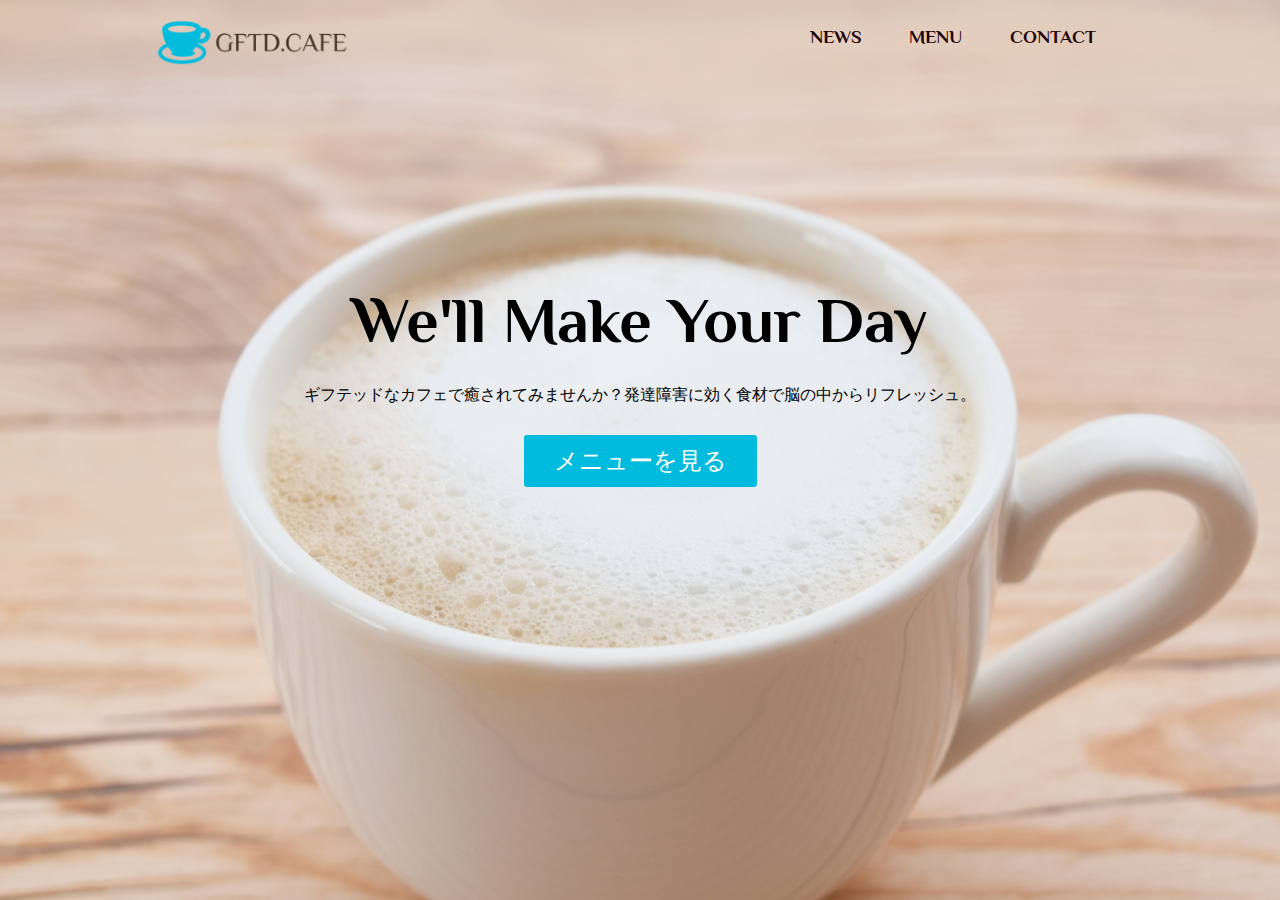
<file: index.html>
<!DOCTYPE html>
<html lang="ja">
<head>
    <meta charset="UTF-8">
    <meta name= "description" content="サイト作成2のindex.html">
    <meta name="viewport" content= "width=device-width,initial-scale=1.0,minimum-scale=1.0">
    <title>index(site02)</title>
    <link href="https://fonts.googleapis.com/css2?family=Philosopher&display=swap" rel="stylesheet">
    <link rel="stylesheet" href="index.css">
    <link rel="icon" type="image/vnd.microsoft.icon" href="images-2/favicon.ico">
    <link rel="apple-touch-icon" type="image/png" href="images-2/apple-touch-icon-180x180.png">
</head>
<body>
    <header>
        <a href="index.html">
            <img id="logo" src="images-2/logo.svg" alt="GFTDカフェのロゴ" >
        </a>
        <ul>
            <li><a href="news.html">NEWS</a></li>
            <li><a href="menu.html">MENU</a></li>
            <li><a href="contact.html">CONTACT</a></li>
        </ul>
    </header> <br>
    <main>
        <h2>We'll Make Your Day</h2>
        <p>ギフテッドなカフェで癒されてみませんか？発達障害に効く食材で脳の中からリフレッシュ。</p>
        <button><a id ="entry-menu" href="menu.html">メニューを見る</a></button>
    </main>        
</body>
</html>
</file>
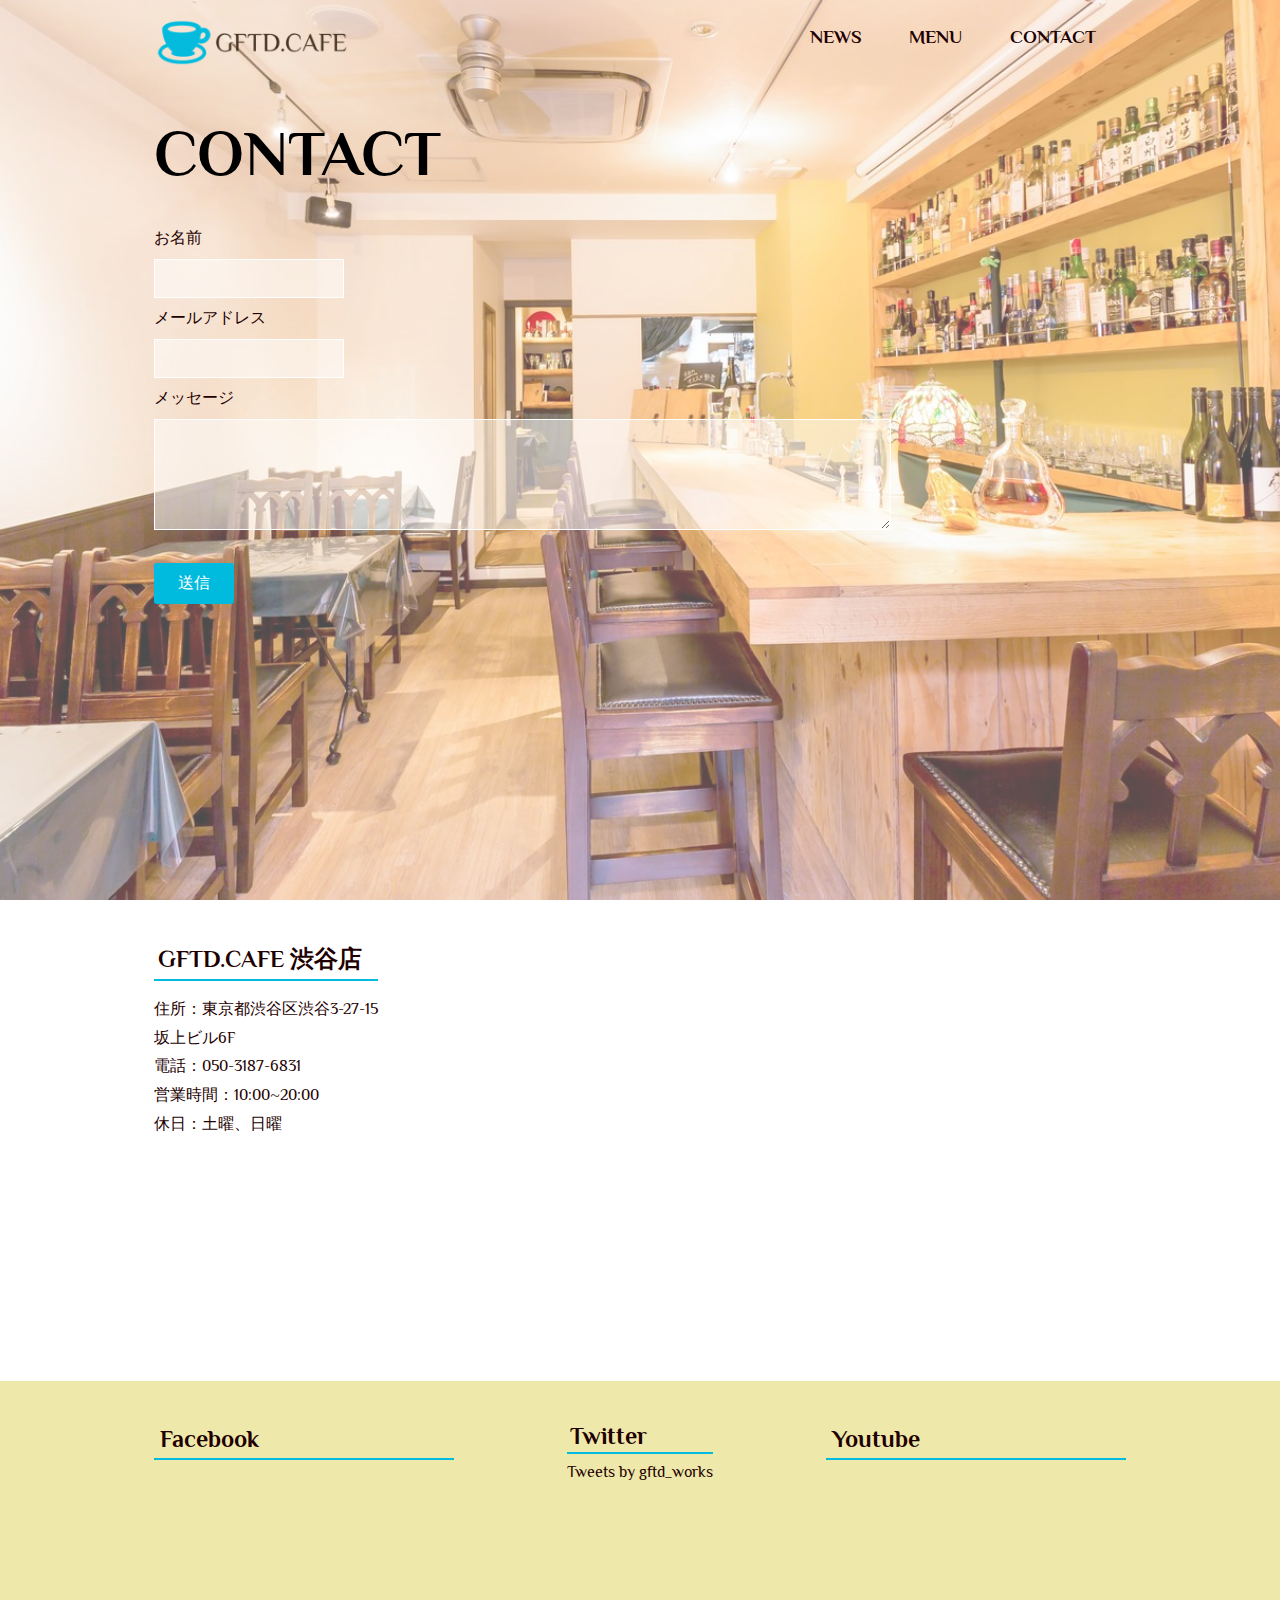
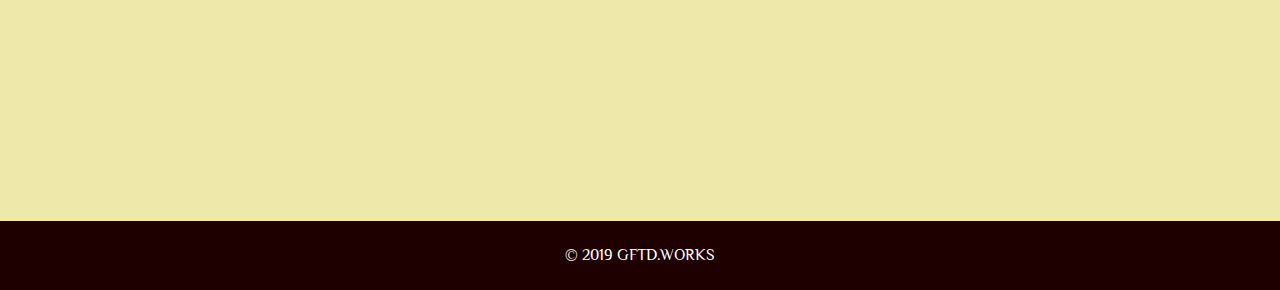
<file: contact.html>
<!DOCTYPE html>
<html lang="ja">
<head>
    <meta charset="UTF-8">
    <meta name= "description" content="サイト作成2のindex.html">
    <meta name="viewport" content= "width=device-width,initial-scale=1.0,minimum-scale=1.0">
    <title>contact(site02)</title>
    <link href="https://fonts.googleapis.com/css2?family=Philosopher&display=swap" rel="stylesheet">
    <link rel="stylesheet" href="contact.css">
    <link rel="icon" type="image/vnd.microsoft.icon" href="images-2/favicon.ico">
    <link rel="apple-touch-icon" type="image/png" href="images-2/apple-touch-icon-180x180.png">
</head>
<body>
    <div class="bg">
        <div class="bg-mask">
    <header>                
            <a href="index.html">
            <img id="logo" src="images-2/logo.svg" alt="GFTDカフェのロゴ" >
            </a>
            <ul>
                <li><a href="news.html">NEWS</a></li>
                <li><a href="menu.html">MENU</a></li>
                <li><a href="contact.html">CONTACT</a></li>
            </ul>
            <br>
    </header>    
    <section>
            <h2>CONTACT</h2>
            <form action="">
                <dl>
                    <dt>お名前</dt>
                    <dd>
                        <label for="name"></label>
                        <input id="name" type="text" name="name" width="">
                    </dd>
                    <dt>メールアドレス</dt>
                    <dd>
                        <label for="email"></label>
                        <input id="email" type="email" width="">
                    </dd>
                    <dt>メッセージ</dt>
                    <dd>
                        <label  for="message"></label>
                        <textarea id="message" class="textbox" cols="80" rows="5" name=""></textarea><br>  
                    </dd>
                </dl>
                        <label for="submit"></label>
                        <input id="submit" type="submit" value="送信">
            </form>
    </section>
        </div>
    </div>
    <div id="acsess-map">
        <div id="acsess">
            <h3>GFTD.CAFE 渋谷店</h3>
            <p id="gftd-address">住所：東京都渋谷区渋谷3-27-15<br>
                坂上ビル6F<br>
                電話：050-3187-6831<br>
                営業時間：10:00~20:00<br>
                休日：土曜、日曜
            </p> 
        </div>
        <div  id="map-box">
            <div class="iframe-wrap">
                <iframe id="map" src="https://www.google.com/maps/embed?pb=!1m18!1m12!1m3!1d3241.8496383440165!2d139.70248031498778!3d35.65607603895912!2m3!1f0!2f0!3f0!3m2!1i1024!2i768!4f13.1!3m3!1m2!1s0x60188b5bc51453bb%3A0x11eba055e43ca0a9!2sGFTD.%20SHIBUYA%20WORKS!5e0!3m2!1sja!2sjp!4v1591942538360!5m2!1sja!2sjp" 
                    width="700" height="400" 
                    frameborder="0" style="border:0;" 
                    allowfullscreen="" aria-hidden="false" 
                    tabindex="0">
                </iframe>    
            </div>
        </div>
    </div>
    <div id="SNS">
        <div id="SNS-content">
            <div class="SNS-box">
                <h3>Facebook</h3>
                <div class="iframe-wrap">
                    <iframe src="https://www.facebook.com/plugins/page.php?href=https%3A%2F%2Fwww.facebook.com%2Fgiftedacademy.tokyo&tabs=timeline&width=300&height=300&small_header=false&adapt_container_width=true&hide_cover=false&show_facepile=false&appId"
                    width="300" height="300" 
                    style="border:none;overflow:hidden" 
                    scrolling="no" frameborder="0" 
                    allowtransparency="true" allow="encrypted-media">
                    </iframe>
                </div>
            </div>
            <div class="SNS-box">
                <h3>Twitter</h3>
                <div class="iframe-wrap">
                    <a class="twitter-timeline" 
                    max-width="400" height="300" 
                    href="https://twitter.com/gftd_works?ref_src=twsrc%5Etfw">Tweets by gftd_works</a>
                    <script async src="https://platform.twitter.com/widgets.js" 
                    charset="utf-8">
                    </script>
                </div>
            </div>
            <div class="SNS-box">
                <h3>Youtube</h3>
                <div class="youtube-wrap">
                    <iframe 
                    max-width="400" 
                    height="300" 
                    src="https://www.youtube.com/embed/S-HmZp4aOQ8" 
                    frameborder="0" 
                    allow="autoplay; 
                    encrypted-media" 
                    allowfullscreen>
                    </iframe>
                </div>
            </div>
        </div>
    </div>
    <footer>
        <p class="copyright">&copy; 2019 GFTD.WORKS</p>
    </footer>
</body>
</html>
</file>
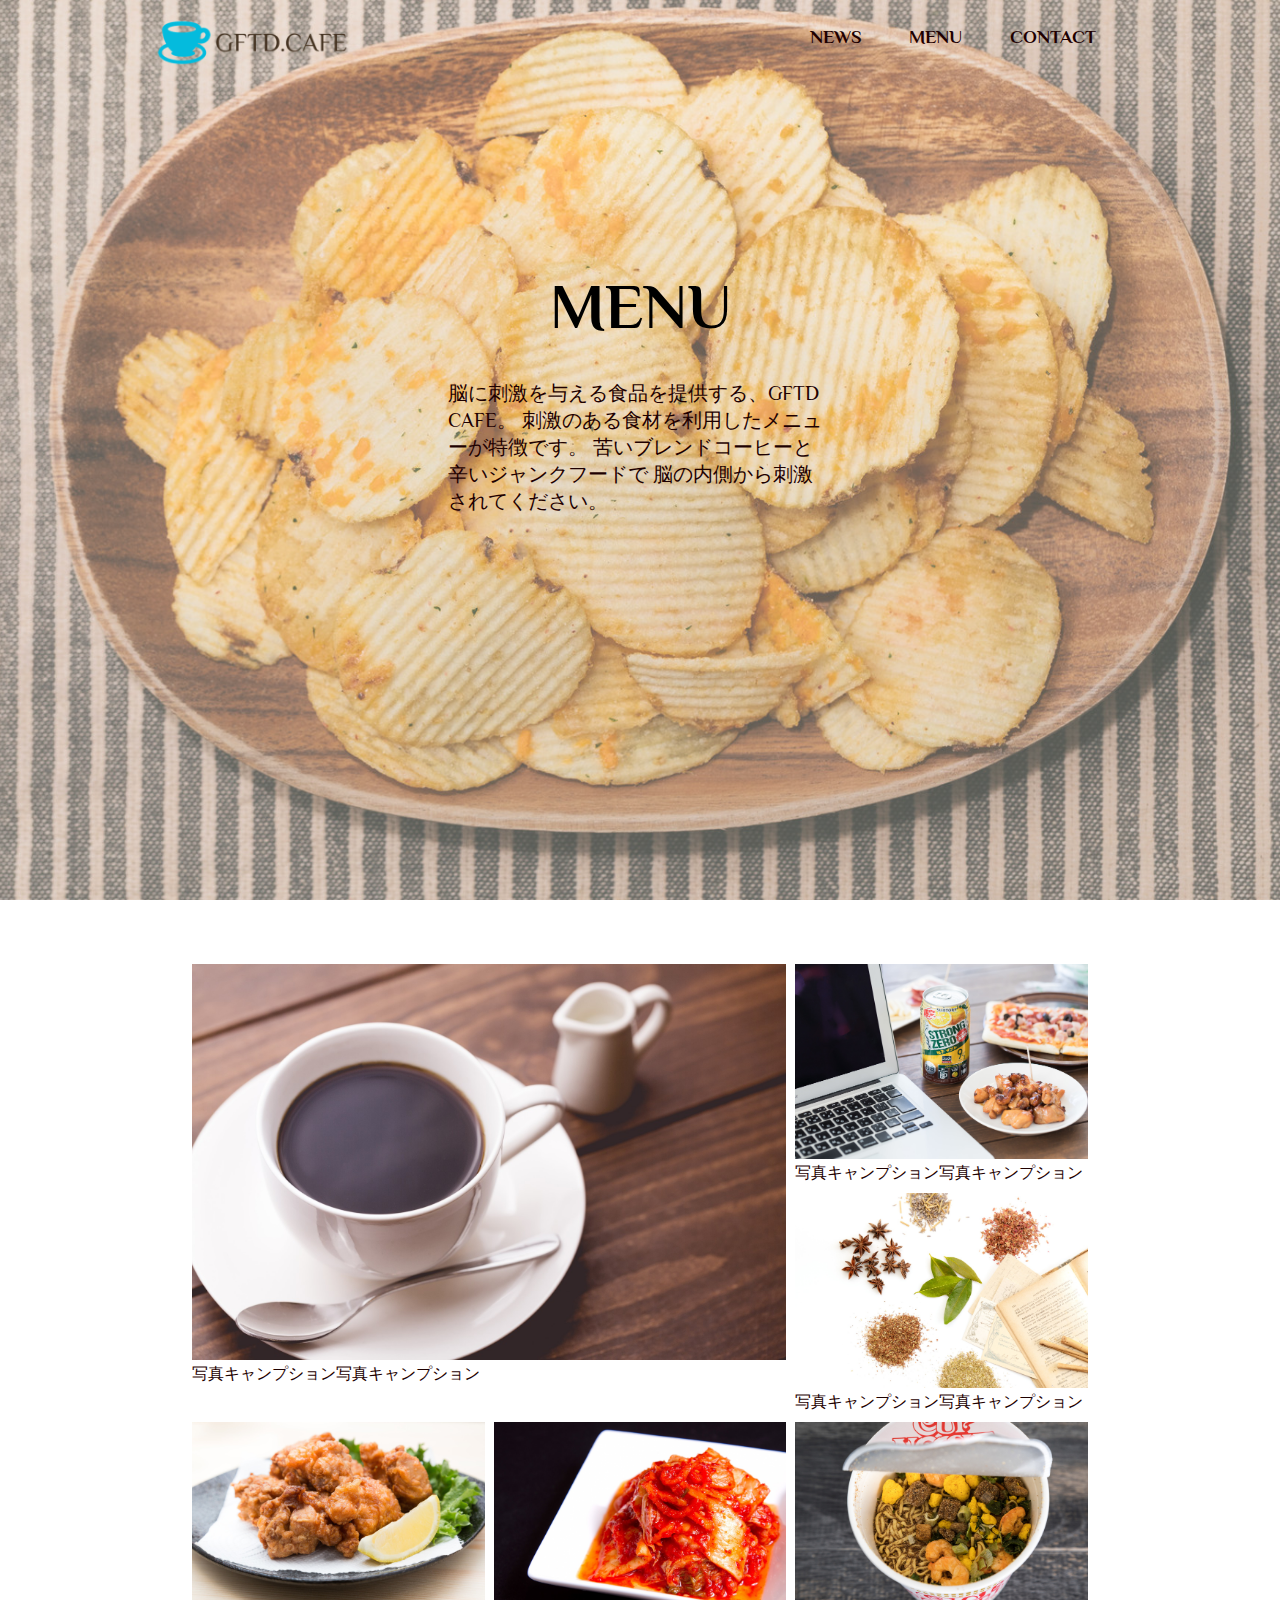
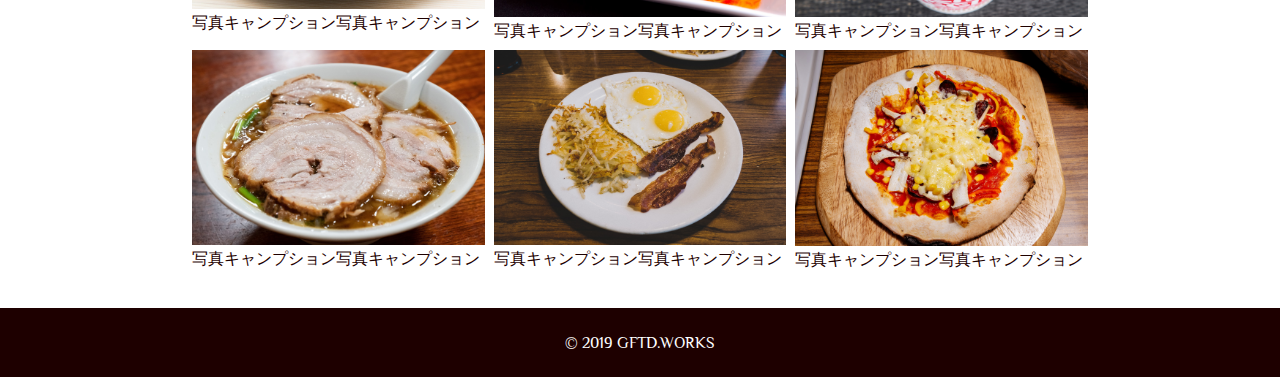
<file: menu.html>
<!DOCTYPE html>
<html lang="ja">
<head>
    <meta charset="UTF-8">
    <meta name= "description" content="サイト作成2のindex.html">
    <meta name="viewport" content= "width=device-width,initial-scale=1.0,minimum-scale=1.0">
    <title>menu(site02)</title>
    <link href="https://fonts.googleapis.com/css2?family=Philosopher&display=swap" rel="stylesheet">
    <link rel="stylesheet" href="menu.css">
    <link rel="icon" type="image/vnd.microsoft.icon" href="images-2/favicon.ico">
    <link rel="apple-touch-icon" type="image/png" href="images-2/apple-touch-icon-180x180.png">
</head>
<body>
    <div class="bg">
        <div class="bg-mask">
            <header>                
                <a href="index.html">
                <img id="logo" src="images-2/logo.svg" alt="GFTDカフェのロゴ" >
                </a>
                <ul>
                    <li><a href="news.html">NEWS</a></li>
                    <li><a href="menu.html">MENU</a></li>
                    <li><a href="contact.html">CONTACT</a></li>
                </ul>
                <br>                
            <div id="flex1">
            <h2>MENU</h2>
            <p id="discription">
                脳に刺激を与える食品を提供する、GFTD CAFE。
                刺激のある食材を利用したメニューが特徴です。
                苦いブレンドコーヒーと辛いジャンクフードで
                脳の内側から刺激されてください。</p>
            </div>
            </header>
        </div>
    </div>
    <main>
        <div class="container">
            <div id="big-item">
                <img id="item-img1" src="images-2/menu1.jpg" alt="コーヒー">
                <p class="item-p">写真キャンプション写真キャンプション</p>
            </div>
            <div class="item">
                <img class="item-img" src="images-2/menu2.jpg" alt="PCとビール">
                <p class="item-p">写真キャンプション写真キャンプション</p>
            </div>
            <div class="item">
                <img class="item-img" src="images-2/menu3.jpg" alt="ノートと葉っぱ">
                <p class="item-p">写真キャンプション写真キャンプション</p>
            </div>
            <div class="item">
                <img class="item-img" src="images-2/menu4.jpg" alt="唐揚げ">
                <p class="item-p">写真キャンプション写真キャンプション</p>
            </div>
            <div class="item">
                <img class="item-img" src="images-2/menu5.jpg" alt="きむち">
                <p class="item-p">写真キャンプション写真キャンプション</p>
            </div>
            <div class="item">
                <img class="item-img" src="images-2/menu6.jpg" alt="カップラーメン">
                <p class="item-p">写真キャンプション写真キャンプション</p>
            </div>
            <div class="item">
                <img class="item-img" src="images-2/menu7.jpg" alt="チャーシューメン">
                <p class="item-p">写真キャンプション写真キャンプション</p>
            </div>
            <div  class="item">
                <img class="item-img" src="images-2/menu8.jpg" alt="目玉焼きセット">
                <p class="item-p">写真キャンプション写真キャンプション</p>
            </div>
            <div class="item">
                <img class="item-img" src="images-2/menu9.jpg" alt="ピザ">
                <p class="item-p">写真キャンプション写真キャンプション</p>
            </div>
        </div>
    </main>
    <footer>
        <p class="copyright">&copy; 2019 GFTD.WORKS</p>
    </footer>
</body>
</html>
</file>
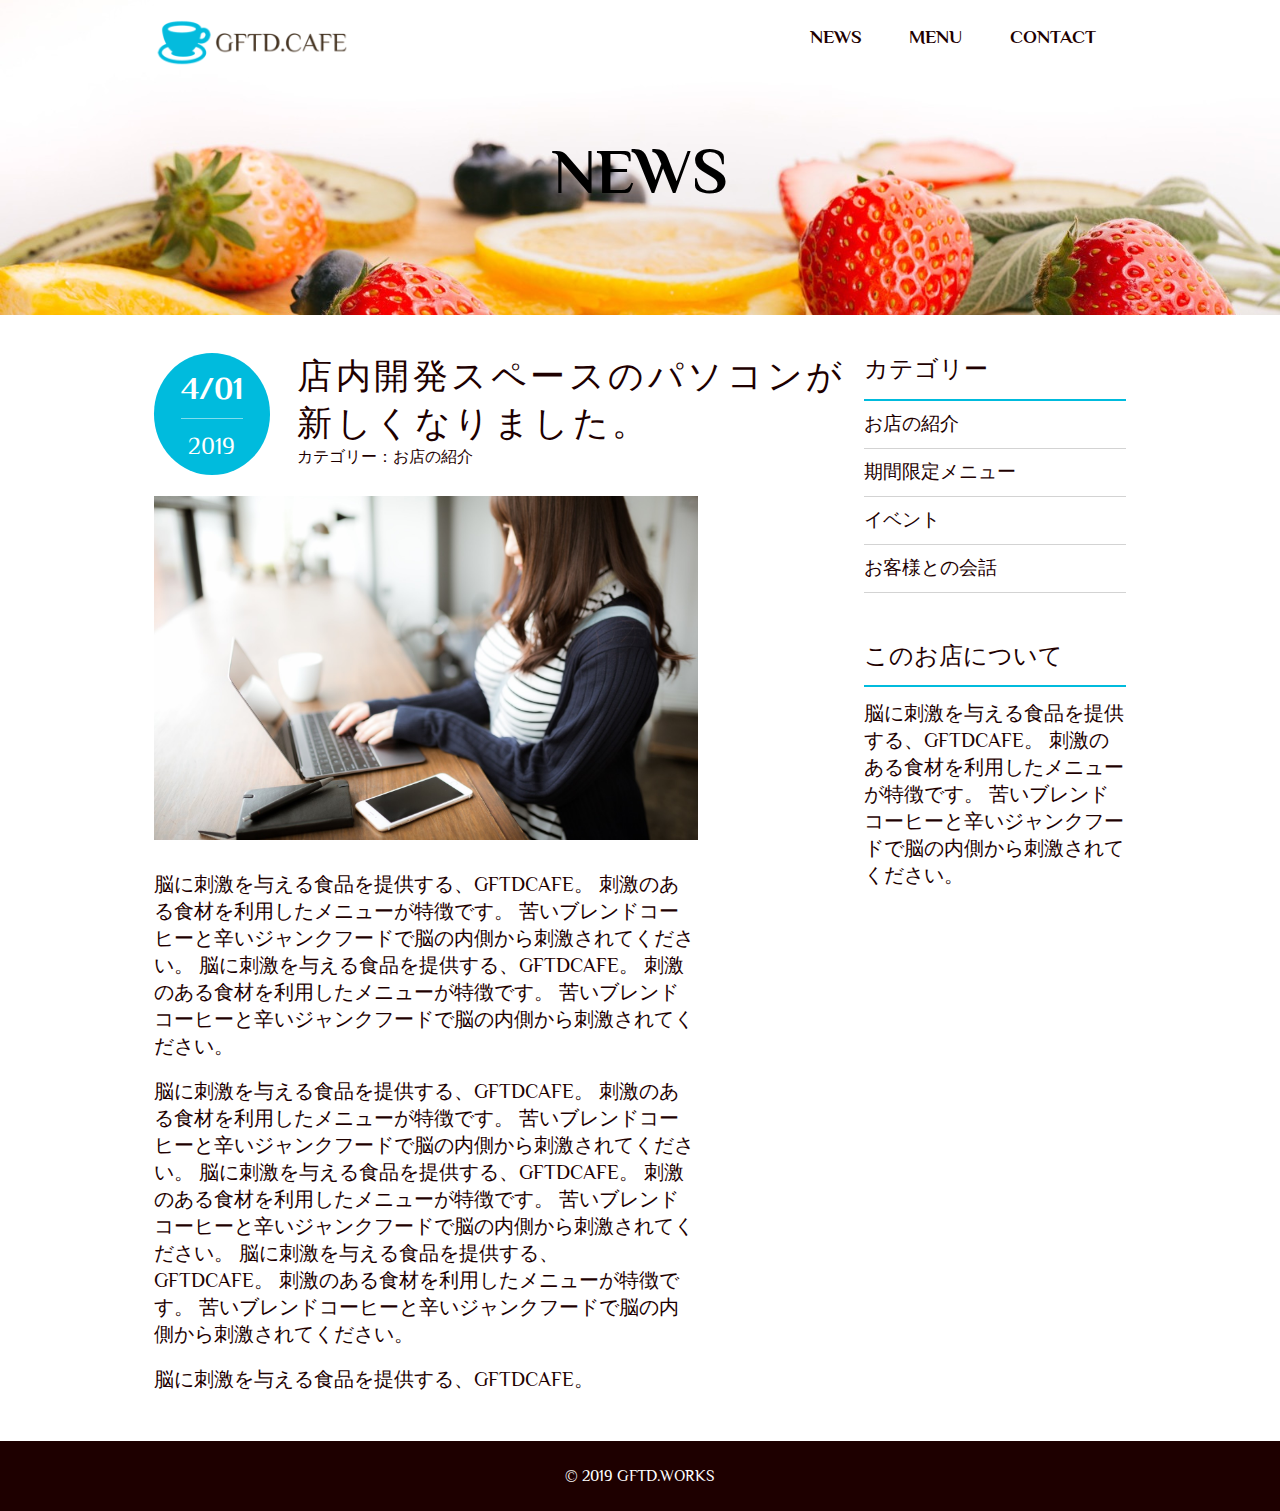
<file: news.html>
<!DOCTYPE html>
<html lang="ja">
<head>
    <meta charset="UTF-8">
    <meta name= "description" content="サイト作成2のnews.html">
    <meta name="viewport" content= "width=device-width,initial-scale=1.0,minimum-scale=1.0">
    <title>news(site02)</title>
    <link href="https://fonts.googleapis.com/css2?family=Philosopher&display=swap" rel="stylesheet">
    <link rel="stylesheet" href="news.css">
    <link rel="icon" type="image/vnd.microsoft.icon" href="images-2/favicon.ico">
    <link rel="apple-touch-icon" type="image/png" href="images-2/apple-touch-icon-180x180.png">
</head>
<body>
    <div class="bg">
        <header>                
            <a href="index.html">
            <img id="logo" src="images-2/logo.svg" alt="GFTDカフェのロゴ" >
            </a>
            <ul>
                <li><a href="news.html">NEWS</a></li>
                <li><a href="menu.html">MENU</a></li>
                <li><a href="contact.html">CONTACT</a></li>
            </ul>
            <br>
        <div id="flex1">
            <h2>NEWS</h2>
        </div>
        </header>
    </div>
        <main>
        <article>
            <div id="introduction">
                <div id="timeBackground">
                    <time>
                        <span id="monthAnddate">4/01</span>
                        <br>
                        <span id="year">2019</span>
                    </time>
                </div>
                <div class="space">
                <h3>店内開発スペースのパソコンが
                    新しくなりました。</h3>
                    <p>カテゴリー：お店の紹介</p>
            </div>
            </div>  
            <div class="space">
                <img id="woman" src="images-2/wall.jpg" alt="女性">
            </div>
            <div>
                <p class="discription">脳に刺激を与える食品を提供する、GFTDCAFE。
                刺激のある食材を利用したメニューが特徴です。
                苦いブレンドコーヒーと辛いジャンクフードで脳の内側から刺激されてください。
                脳に刺激を与える食品を提供する、GFTDCAFE。
                刺激のある食材を利用したメニューが特徴です。
                苦いブレンドコーヒーと辛いジャンクフードで脳の内側から刺激されてください。
                </p>
                <br>
                <p class="discription">脳に刺激を与える食品を提供する、GFTDCAFE。
                刺激のある食材を利用したメニューが特徴です。
                苦いブレンドコーヒーと辛いジャンクフードで脳の内側から刺激されてください。
                脳に刺激を与える食品を提供する、GFTDCAFE。
                刺激のある食材を利用したメニューが特徴です。
                苦いブレンドコーヒーと辛いジャンクフードで脳の内側から刺激されてください。
                脳に刺激を与える食品を提供する、
                <br>
                GFTDCAFE。
                刺激のある食材を利用したメニューが特徴です。
                苦いブレンドコーヒーと辛いジャンクフードで脳の内側から刺激されてください。
                </p>
                <br>
                <p class="discription">脳に刺激を与える食品を提供する、GFTDCAFE。</p>
            </div>
        </article>
        <aside>
            <div id="aside-space">
                <h4>カテゴリー</h4>    
                <ul class="aside-ul">
                    <li class="aside-li"><a href="#">お店の紹介</a></li>   
                    <li class="aside-li"><a href="#">期間限定メニュー</a></li>
                    <li class="aside-li"><a href="#">イベント</a></li>
                    <li class="aside-li"><a href="#">お客様との会話</a></li>
                </ul>
            </div>
            <div>
                <h4>このお店について</h4>
                <p id="this-Store" class="discription"> 脳に刺激を与える食品を提供する、GFTDCAFE。
                刺激のある食材を利用したメニューが特徴です。
                苦いブレンドコーヒーと辛いジャンクフードで脳の内側から刺激されてください。</p>
            </div>
        </aside>
        </main>
        <footer>
            <p class="copyright">&copy; 2019 GFTD.WORKS</p>
        </footer>
</body>
</html>
</file>
<file: index.css>
@import url("reset.css");
@import url("common.css");

body{
background-attachment: fixed;
background-image:url("./images-2/main-bg.jpg");
background-position: center center;
background-repeat: no-repeat;
background-size: cover;
height: 100vh;
}

main{
margin-top: 10%;
text-align: center;
clear: both;
}

h2{
font-size:400%;
font-weight:120%;
}

p{
margin:3% 0;
}

#entry-menu{
display:block;
color: white;
background-color: #0bd;
border-radius:3px;
font-size: 150%;
padding:10px 30px;
}

#entry-menu:hover{
background-color:#0096b1;
}

@media screen and (max-width: 896px){

h2{
font-size:250%;
}

main{
margin-top:30%;
padding:3% 0%;
}

p{
margin:10% 0;
line-height: 200%;
padding: 0 15%;
}














}
</file>
<file: contact.css>
@import url("reset.css");
@import url("common.css");

/*インデックスページ以外の共通*/
.copyright{
text-align: center;
color: white;
background-color:#1E0000;
padding:2%;
}
/*ここまで*/

.bg{
background-image:url("images-2/contact-bg.jpg");
background-position: top center;
background-repeat: no-repeat;
background-blend-mode: hard-light;
background-size: cover;
height:100vh;
position: relative;
}

.bg-mask{
background: rgba(255,255,255,0.3);
height:100vh;
}

section{
padding:0 12%;
}

h2{
padding:0;
font-weight:120%;
font-size:400%;
margin-bottom:4%;
}

p{
color: #1E0000;
}

dt{
color: #1E0000;
margin:1% 0;
}

#name,#email{
padding: 1% 0%;
}

#name,#email,#message{
border:solid 1px white;
background-color: rgba( 255, 255, 255, 0.5);
padding: 1% 0%;
}

#submit{
color: white;
background-color: #0bd;
padding:1% 2.5%;
margin-top:3%;
border-radius: 3px;
}

#acsess-map,#SNS-content{
padding: 3% 12%;
}

h3{
color: #1E0000;
padding: 2%;
border-bottom:solid 2px #0bd;
font-size: 150%;
margin-bottom:6%;
}

#gftd-address{
line-height:1.8;
}

#acsess-map ,#SNS-content{
display: flex;
justify-content: space-between;
}

#SNS{
background-color:#eee8aa;
}

iframe .twitter-timeline{
width: 100%;
height: 100%;
}

@media screen and (max-width: 896px){

.bg{
background-position: left top;
}

section{
padding:0 3%;
}

h2{
padding:0;
font-weight:120%;
font-size:300%;
margin-bottom:8%;
}

p{
color: #1E0000;
}

form , dl ,dd , dt{
display: block;
}

dd{
margin: 5% 0;
}

dt{
font-size: 150%;
}

#name ,#email{
padding: 5% 0;
}

#name,#email,#message{
border-radius: 2%;
font-size: 160%;
width: 100%;
}

#submit{
color: white;
background-color: #0bd;
padding:2% 5%;
margin-top:3%;
border-radius: 3px;
}

#acsess{
margin-bottom: 10%;
}

#acsess-map,#SNS-content{
padding: 1% 3%;
display: block;
}

#map-box ,.SNS-box{
margin: 10% 0;
}

h3{
color: #1E0000;
padding: 2%;
border-bottom:solid 2px #0bd;
font-size: 150%;
margin-bottom:6%;
}

#map{
width: 100%;
height:400;
}

.iframe-wrap{
position: relative;
}

iframe .twitter-timeline{
position: absolute;
top: 0;
left:0;
width:100%;
height: 100%;
}

.youtube-wrap{
position:relative;
height:0;
margin-top:20px;
margin-bottom:20px;
padding-bottom:56.25%;
padding-top:30px;
overflow:hidden;
}

.youtube-wrap iframe{
position:absolute;
top:0;
right:0;
width:100% !important;
height:100% !important;
}

#SNS{
padding:5% 0 10% 0;
}

#gftd-address{
line-height:1.8;
}

.copyright{
padding:8% 2% 2% 0%;
}

}
</file>
<file: menu.css>
@import url("reset.css");
@import url("common.css");

/*インデックスページ以外の共通*/
.copyright{
text-align: center;
color: white;
background-color:#1E0000;
padding:2%;
}
/*ここまで*/

.bg{
background-image:url("images-2/menu-bg.jpg");
background-position: top center;
background-repeat: no-repeat;
background-blend-mode: hard-light;
background-size: cover;
height:100vh;
}

.bg-mask{
background: rgba(255,255,255,0.3);
height:100vh;
position: relative;
}

#flex1{
position: absolute;
top: 30vh;
right: 0;
left: 0;
bottom:0;
}

h2,#discription{
font-weight:120%;
padding: 0 35%;
}

h2{
font-size:400%;
margin-bottom:3%;
text-align: center;
}

#discription{
font-size: 125%;
word-wrap: break-word;
word-break: break-all;
}

#discription , .item-p{
color: #1E0000;
}

main{
padding: 5% 15%;
}

.container{
display: grid;
gap: 1%;
grid-template-columns:1fr 1fr 1fr ;
grid-template-rows: auto ;
}

#big-item{
grid-column: 1/3 ;
grid-row: 1/3;
}

#item-img1{
width:100%;
}

.item-img{
width: 100%;  
}

.item-p{
font-size:100%; 
}

@media screen and (max-width: 896px){

h2,#discription{
padding: 0 3%;
}

#discription{
font-size: 155%;
}

main{
padding:9% 3%;
}

p{
font-size: 150%;
}

.container{
display: block;
}

#big-item, .item{
margin-bottom: 5%;
}

.copyright{
padding:8% 2% 2% 0%;
font-size: 100%;
}

}
</file>
<file: news.css>
@import url("reset.css");
@import url("common.css");

/*インデックスページ以外の共通*/
.copyright{
text-align: center;
color: white;
background-color:#1E0000;
padding:2%;
clear: both;
}
/*ここまで*/

.bg{
background-image:url("images-2/news-bg.jpg");
background-position: top center;
background-repeat: no-repeat;
background-blend-mode: hard-light;
background-size: cover;
height:35vh;
position: relative;
}

#flex1{
position: absolute;
top: 15vh;
right: 0;
bottom: 0;
left: 0;
margin: auto;
}

h2,p{
font-weight:120%;
}

h2{
font-size:400%;
margin-bottom:4%;
text-align: center;
}

p{
color: #1E0000;
font-size:100%;
}

article{
width:73%;
float:left;
padding-right:17%;
padding-bottom:5%;
}

#introduction{
display: flex;
}

#timeBackground{
color:white;
background-color: #0bd;
border-radius:50%;
padding:3% 5%;
text-align: center;
display: flex;
flex-direction: column;
justify-content: center;
height:50%;
margin-right: 5%;
}

#monthAnddate{
display:inline-block;
font-weight: bolder;
font-size:200%;
padding-bottom: 20%;
border-bottom: 1px solid;
border-bottom-color: rgba(255,255,255,0.5);
}

#year{
display:inline-block;
padding-top: 20%;
font-size: 150%;
}

h3{
font-size:220%;
font-weight:normal;
color: #1E0000;
clear: both;
word-wrap: normal;
word-break:keep-all;
letter-spacing: 0.1em;
width:100%;
}

#woman{
width:100%;
}

.discription{
font-size: 122%;
word-wrap: break-word;
word-break:break-all;
}

.space{
margin-bottom:5%;
}

aside{
width:27%;
float: right;
}

h4{
border-bottom: 2px solid #0bd;
color: #1E0000;
font-size: 150%;
padding-bottom:5%;
font-weight:normal;
}

#this-Store{
margin-top:5%;
}

#aside-space{
margin-bottom: 18%;
}

.aside-ul{
margin:0;
display:block;
}

.aside-li{
margin: 0;
font-weight: normal; 
border-bottom:1px lightgrey solid;
padding: 4% 0;
display: block;
}

.aside-a:hover{
color: #0bd;
}

@media screen and (max-width: 896px){

main{
padding:9% 3%;
}

#flex1{
top: 20vh;
}

h2{
font-size:400%;
margin-bottom:4%;
text-align: center;
}

p{
color: #1E0000;
font-size:100%;
}

article{
width:100%;
padding-right:0%;
padding-bottom:15%;
}

#timeBackground{
padding:3% 5%;
margin-right: 2%;
}

#monthAnddate{
font-size:75%;
}

#year{
display:inline-block;
padding-top: 10%;
font-size: 50%;
}

h3{
font-size:170%;
word-wrap: break-word;
word-break:break-all;
}

aside{
width:100%;
margin-bottom: 10%;
}

h4{
padding-bottom:3%;
}

#this-Store{
margin-top:5%;
}

.copyright{
padding:8% 2% 2% 0%;
}

}
</file>
